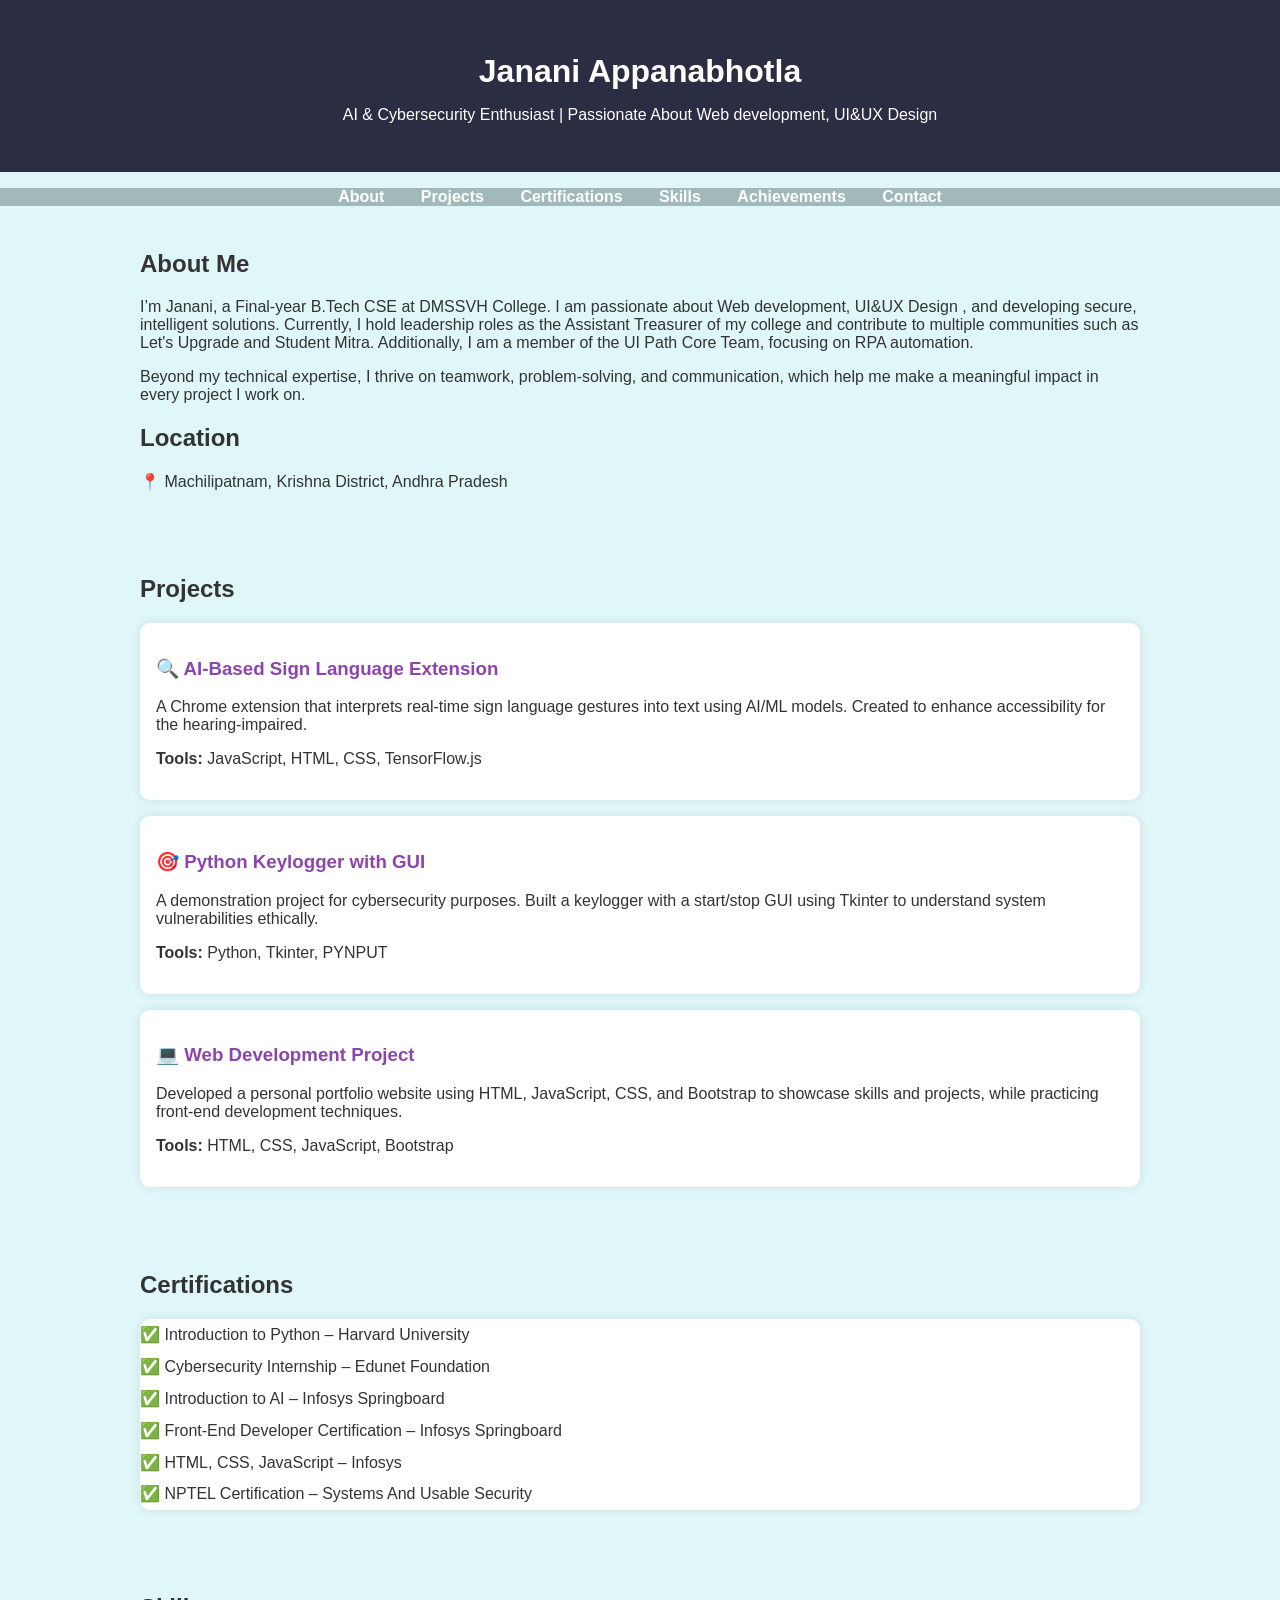
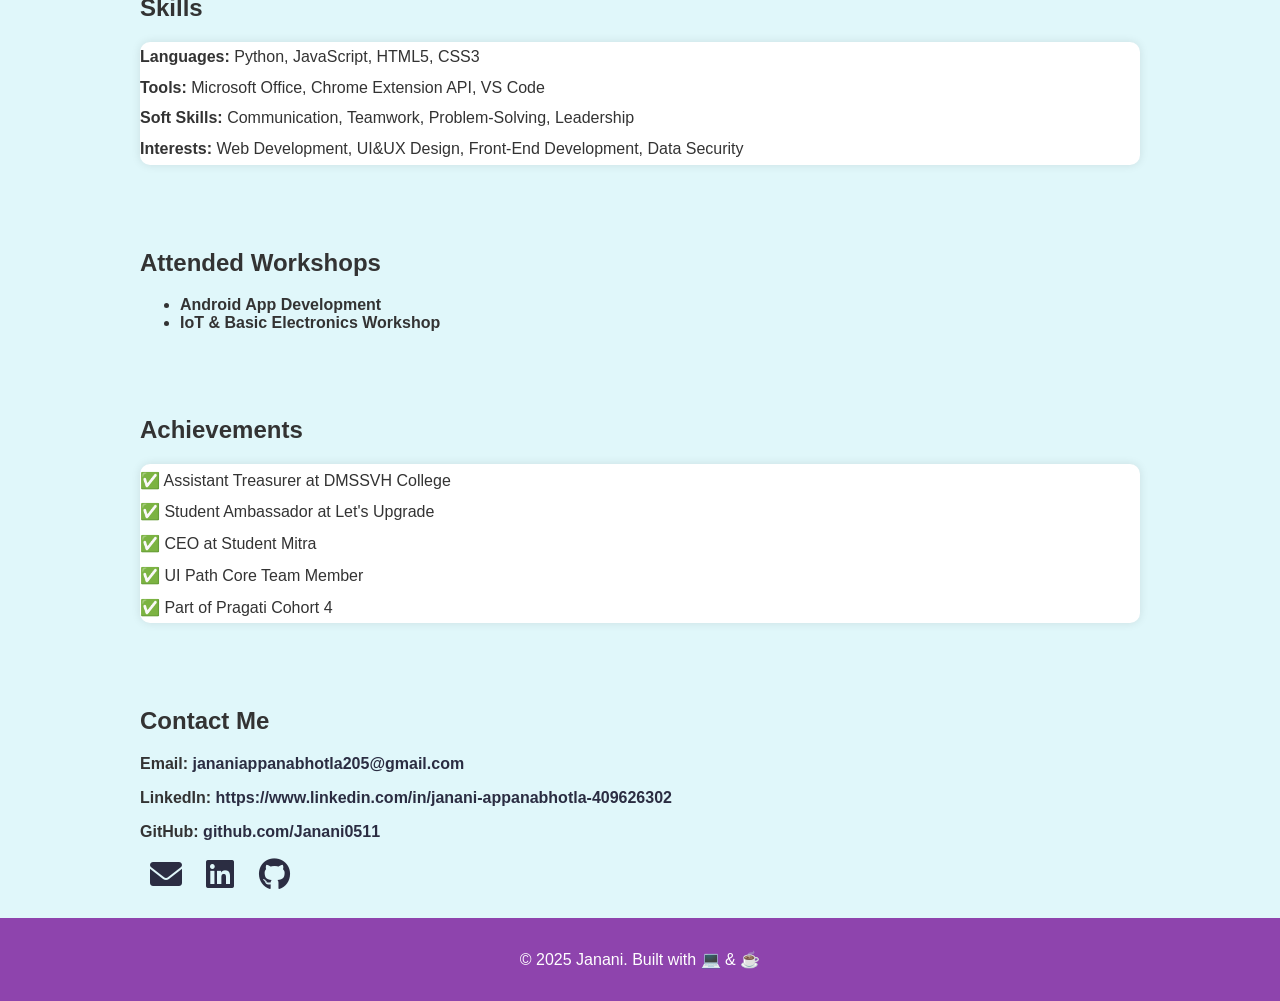
<file: index.html>
<!DOCTYPE html>
<html lang="en">
<head>
  <meta charset="UTF-8" />
  <meta name="viewport" content="width=device-width, initial-scale=1.0"/>
  <title>Janani | AI & Cybersecurity Enthusiast</title>
  
  <!-- Link to Font Awesome for icons -->
  <link rel="stylesheet" href="https://cdnjs.cloudflare.com/ajax/libs/font-awesome/6.0.0-beta3/css/all.min.css">

  <style>
    body {
      font-family: 'Segoe UI', sans-serif;
      margin: 0;
      background: #e0f7fa;
      color: #333;
    }

    header {
      background: #2b2d42;
      color: white;
      padding: 2rem;
      text-align: center;
      animation: fadeIn 2s ease-out;
    }

    h1 {
      margin-bottom: 0.5rem;
    }

    nav {
      text-align: center;
      margin-top: 1rem;
      background-color: #a2b9bc;
    }

    nav a {
      margin: 0 1rem;
      color: white;
      text-decoration: none;
      font-weight: bold;
      transition: all 0.3s ease;
    }

    nav a:hover {
      color: #e74c3c;
    }

    section {
      padding: 1.5rem;
      max-width: 1000px;
      margin: auto;
      animation: fadeIn 2s ease-out;
    }

    .project, .cert-list, .skills-list {
      background: #ffffff;
      padding: 1rem;
      border-radius: 10px;
      margin-bottom: 1rem;
      box-shadow: 0 0 10px rgba(0,0,0,0.1);
    }

    .project h3 {
      color: #8e44ad;
    }

    footer {
      text-align: center;
      padding: 1rem;
      background: #8e44ad;
      color: white;
    }

    a {
      color: #2b2d42;
      text-decoration: none;
      font-weight: bold;
    }

    a:hover {
      color: #e74c3c;
    }

    .skills-list, .cert-list {
      list-style: none;
      padding: 0;
    }

    .skills-list li, .cert-list li {
      padding: 0.4rem 0;
    }

    /* Animations */
    @keyframes fadeIn {
      0% {
        opacity: 0;
        transform: translateY(20px);
      }
      100% {
        opacity: 1;
        transform: translateY(0);
      }
    }

    @keyframes slideIn {
      0% {
        opacity: 0;
        transform: translateX(-100%);
      }
      100% {
        opacity: 1;
        transform: translateX(0);
      }
    }

    @keyframes rollIn {
      0% {
        opacity: 0;
        transform: rotateY(90deg);
      }
      100% {
        opacity: 1;
        transform: rotateY(0deg);
      }
    }

    .fadeInSection {
      animation: fadeIn 2s ease-out;
    }

    .slideInSection {
      animation: slideIn 1.5s ease-out;
    }

    .rollInSection {
      animation: rollIn 2s ease-out;
    }

    /* Social Media Icons */
    .social-icons a {
      margin: 0 10px;
      font-size: 2rem;
      color: #2b2d42;
      transition: color 0.3s;
    }

    .social-icons a:hover {
      color: #e74c3c;
    }

  </style>
</head>
<body>

<header>
  <h1>Janani Appanabhotla</h1>
  <p>AI & Cybersecurity Enthusiast | Passionate About Web development, UI&UX Design </p>
</header>

<nav>
  <a href="#about">About</a>
  <a href="#projects">Projects</a>
  <a href="#certifications">Certifications</a>
  <a href="#skills">Skills</a>
  <a href="#achievements">Achievements</a>
  <a href="#contact">Contact</a>
</nav>

<section id="about" class="fadeInSection">
  <h2>About Me</h2>
  <p>I’m Janani, a Final-year B.Tech CSE  at DMSSVH College. I am passionate about Web development, UI&UX Design , and developing secure, intelligent solutions. Currently, I hold leadership roles as the Assistant Treasurer of my college and contribute to multiple communities such as Let's Upgrade and Student Mitra. Additionally, I am a member of the UI Path Core Team, focusing on RPA automation.</p>
  <p>Beyond my technical expertise, I thrive on teamwork, problem-solving, and communication, which help me make a meaningful impact in every project I work on.</p>
  <h2>Location</h2>
  <p>📍 Machilipatnam, Krishna District, Andhra Pradesh</p>
</section>

<section id="projects" class="fadeInSection">
  <h2>Projects</h2>

  <div class="project slideInSection">
    <h3>🔍 AI-Based Sign Language Extension</h3>
    <p>A Chrome extension that interprets real-time sign language gestures into text using AI/ML models. Created to enhance accessibility for the hearing-impaired.</p>
    <p><strong>Tools:</strong> JavaScript, HTML, CSS, TensorFlow.js</p>
  </div>

  <div class="project slideInSection">
    <h3>🎯 Python Keylogger with GUI</h3>
    <p>A demonstration project for cybersecurity purposes. Built a keylogger with a start/stop GUI using Tkinter to understand system vulnerabilities ethically.</p>
    <p><strong>Tools:</strong> Python, Tkinter, PYNPUT</p>
  </div>

  <div class="project slideInSection">
    <h3>💻 Web Development Project</h3>
    <p>Developed a personal portfolio website using HTML, JavaScript, CSS, and Bootstrap to showcase skills and projects, while practicing front-end development techniques.</p>
    <p><strong>Tools:</strong> HTML, CSS, JavaScript, Bootstrap</p>
  </div>

</section>

<section id="certifications" class="fadeInSection">
  <h2>Certifications</h2>
  <ul class="cert-list">
    <li>✅ Introduction to Python – Harvard University</li>
    <li>✅ Cybersecurity Internship – Edunet Foundation</li>
    <li>✅ Introduction to AI – Infosys Springboard</li>
    <li>✅ Front-End Developer Certification – Infosys Springboard</li>
    <li>✅ HTML, CSS, JavaScript – Infosys</li>
    <li>✅ NPTEL Certification – Systems And Usable Security</li>
  </ul>
</section>

<section id="skills" class="fadeInSection">
  <h2>Skills</h2>
  <ul class="skills-list">
    <li><strong>Languages:</strong> Python, JavaScript, HTML5, CSS3</li>
    <li><strong>Tools:</strong> Microsoft Office, Chrome Extension API, VS Code</li>
    <li><strong>Soft Skills:</strong> Communication, Teamwork, Problem-Solving, Leadership</li>
    <li><strong>Interests:</strong> Web Development, UI&UX Design, Front-End Development, Data Security</li>
  </ul>
</section>

<section id="workshops" class="fadeInSection">
  <h2>Attended Workshops</h2>
  <ul class="workshops-list">
    <li><strong>Android App Development</strong></li>
    <li><strong>IoT & Basic Electronics Workshop</strong></li>
  </ul>
</section>

<section id="achievements" class="fadeInSection">
  <h2>Achievements</h2>
  <ul class="cert-list">
    <li>✅ Assistant Treasurer at DMSSVH College</li>
    <li>✅ Student Ambassador at Let's Upgrade</li>
    <li>✅ CEO at Student Mitra</li>
    <li>✅ UI Path Core Team Member</li>
    <li>✅ Part of Pragati Cohort 4</li>
  </ul>
</section>

<section id="contact" class="fadeInSection">
  <h2>Contact Me</h2>
  <p><strong>Email:</strong> <a href="mailto:jananiappanabhotla205@gmail.com">jananiappanabhotla205@gmail.com</a></p>
  <p><strong>LinkedIn:</strong> <a href="https://www.linkedin.com/in/janani-appanabhotla-409626302" target="_blank">https://www.linkedin.com/in/janani-appanabhotla-409626302</a></p>
  <p><strong>GitHub:</strong> <a href="https://github.com/Janani0511" target="_blank">github.com/Janani0511</a></p>
  <div class="social-icons">
    <a href="mailto:jananiappanabhotla205@gmail.com" title="Email"><i class="fas fa-envelope"></i></a>
    <a href="https://www.linkedin.com/in/janani-appanabhotla-409626302" target="_blank" title="LinkedIn"><i class="fab fa-linkedin"></i></a>
    <a href="https://github.com/Janani0511" target="_blank" title="GitHub"><i class="fab fa-github"></i></a>
  </div>
</section>

<footer>
  <p>© 2025 Janani. Built with 💻 & ☕</p>
</footer>

</body>
</html>
</file>
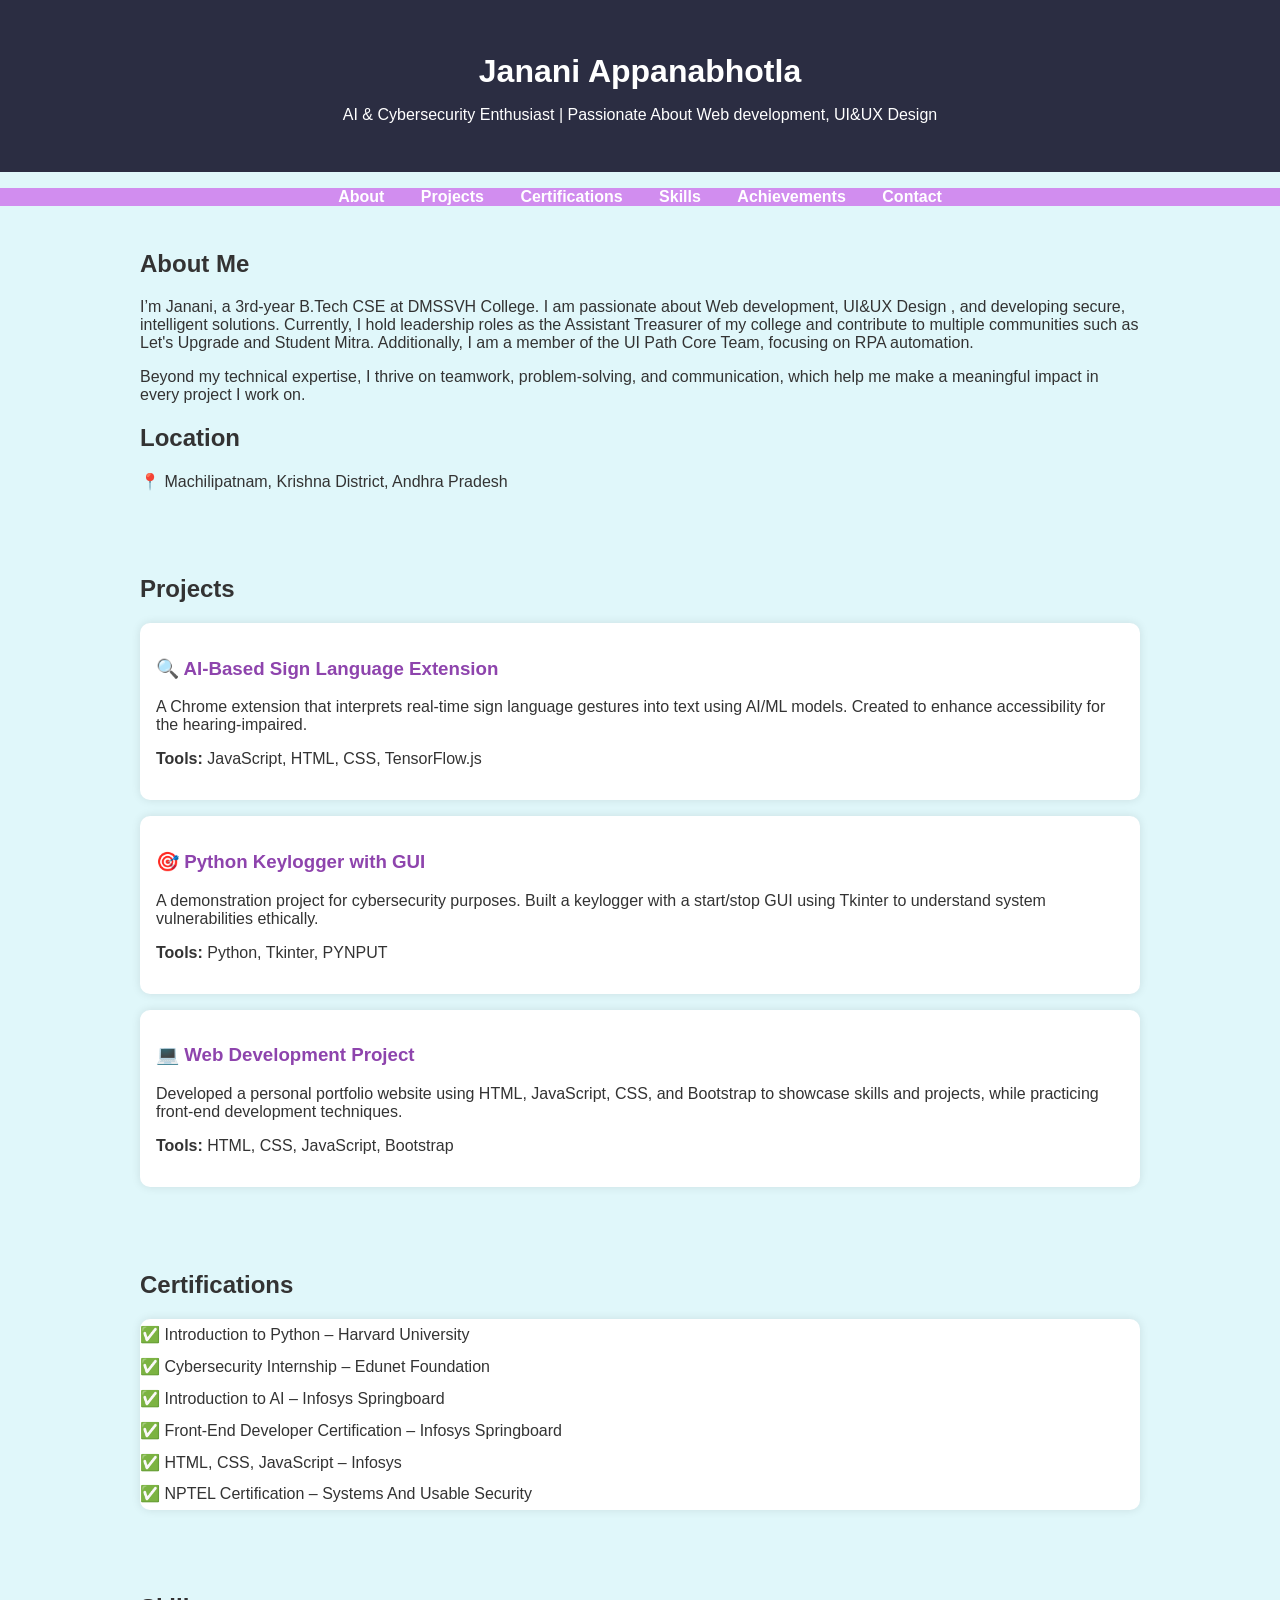
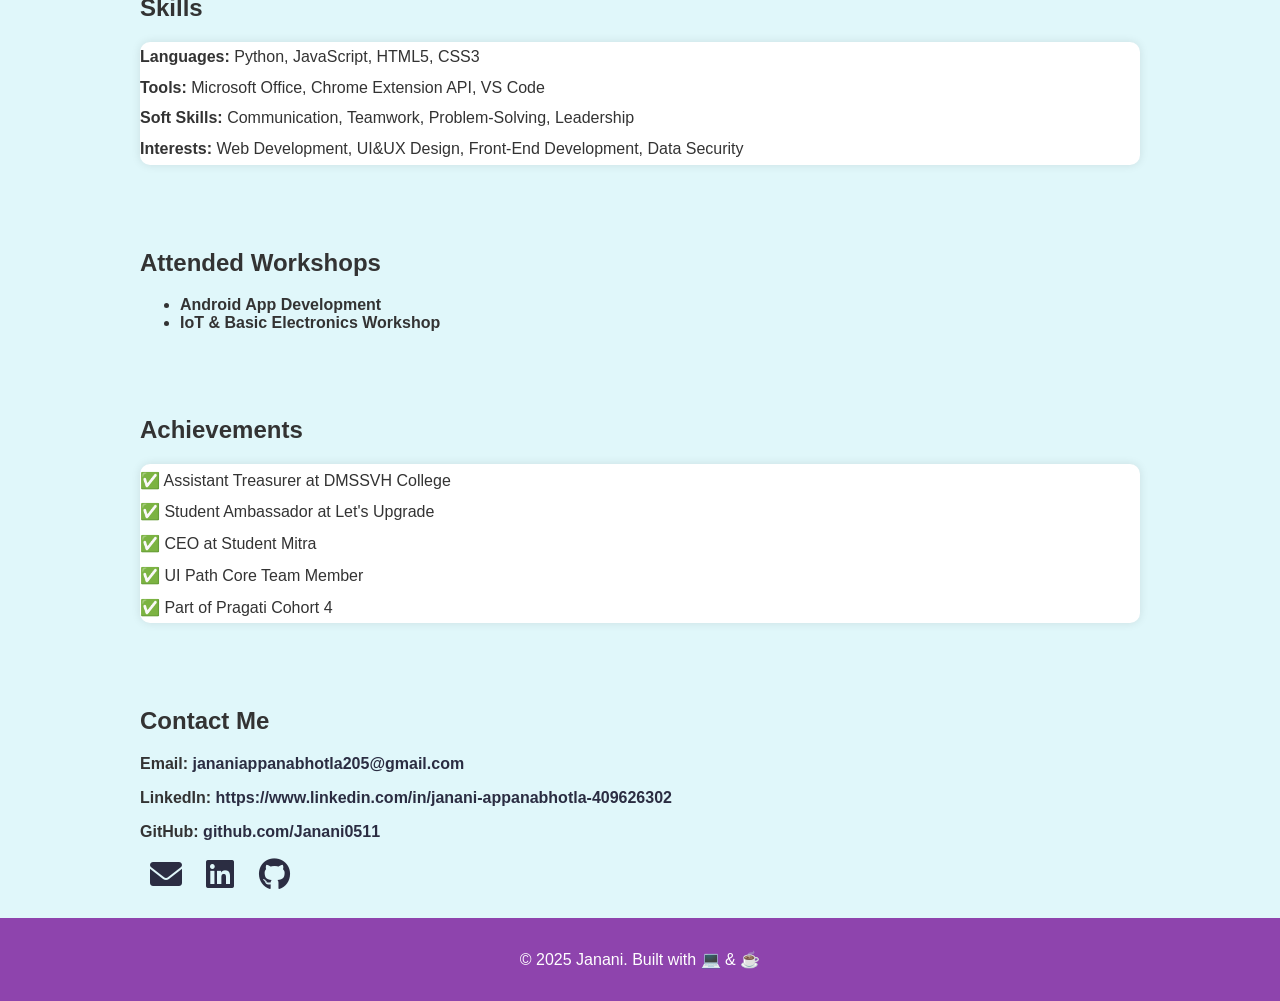
<file: index1.html>
<!DOCTYPE html>
<html lang="en">
<head>
  <meta charset="UTF-8" />
  <meta name="viewport" content="width=device-width, initial-scale=1.0"/>
  <title>Janani | AI & Cybersecurity Enthusiast</title>
  
  <!-- Link to Font Awesome for icons -->
  <link rel="stylesheet" href="https://cdnjs.cloudflare.com/ajax/libs/font-awesome/6.0.0-beta3/css/all.min.css">

  <style>
    body {
      font-family: 'Segoe UI', sans-serif;
      margin: 0;
      background: #e0f7fa;
      color: #333;
    }

    header {
      background: #2b2d42;
      color: white;
      padding: 2rem;
      text-align: center;
      animation: fadeIn 2s ease-out;
    }

    h1 {
      margin-bottom: 0.5rem;
    }

    nav {
      text-align: center;
      margin-top: 1rem;
      background-color: #d18def;
    }

    nav a {
      margin: 0 1rem;
      color: white;
      text-decoration: none;
      font-weight: bold;
      transition: all 0.3s ease;
    }

    nav a:hover {
      color: #e74c3c;
    }

    section {
      padding: 1.5rem;
      max-width: 1000px;
      margin: auto;
      animation: fadeIn 2s ease-out;
    }

    .project, .cert-list, .skills-list {
      background: #ffffff;
      padding: 1rem;
      border-radius: 10px;
      margin-bottom: 1rem;
      box-shadow: 0 0 10px rgba(0,0,0,0.1);
    }

    .project h3 {
      color: #8e44ad;
    }

    footer {
      text-align: center;
      padding: 1rem;
      background: #8e44ad;
      color: white;
    }

    a {
      color: #2b2d42;
      text-decoration: none;
      font-weight: bold;
    }

    a:hover {
      color: #e74c3c;
    }

    .skills-list, .cert-list {
      list-style: none;
      padding: 0;
    }

    .skills-list li, .cert-list li {
      padding: 0.4rem 0;
    }

    /* Animations */
    @keyframes fadeIn {
      0% {
        opacity: 0;
        transform: translateY(20px);
      }
      100% {
        opacity: 1;
        transform: translateY(0);
      }
    }

    @keyframes slideIn {
      0% {
        opacity: 0;
        transform: translateX(-100%);
      }
      100% {
        opacity: 1;
        transform: translateX(0);
      }
    }

    @keyframes rollIn {
      0% {
        opacity: 0;
        transform: rotateY(90deg);
      }
      100% {
        opacity: 1;
        transform: rotateY(0deg);
      }
    }

    .fadeInSection {
      animation: fadeIn 2s ease-out;
    }

    .slideInSection {
      animation: slideIn 1.5s ease-out;
    }

    .rollInSection {
      animation: rollIn 2s ease-out;
    }

    /* Social Media Icons */
    .social-icons a {
      margin: 0 10px;
      font-size: 2rem;
      color: #2b2d42;
      transition: color 0.3s;
    }

    .social-icons a:hover {
      color: #e74c3c;
    }

  </style>
</head>
<body>

<header>
  <h1>Janani Appanabhotla</h1>
  <p>AI & Cybersecurity Enthusiast | Passionate About Web development, UI&UX Design </p>
</header>

<nav>
  <a href="#about">About</a>
  <a href="#projects">Projects</a>
  <a href="#certifications">Certifications</a>
  <a href="#skills">Skills</a>
  <a href="#achievements">Achievements</a>
  <a href="#contact">Contact</a>
</nav>

<section id="about" class="fadeInSection">
  <h2>About Me</h2>
  <p>I’m Janani, a 3rd-year B.Tech CSE  at DMSSVH College. I am passionate about Web development, UI&UX Design , and developing secure, intelligent solutions. Currently, I hold leadership roles as the Assistant Treasurer of my college and contribute to multiple communities such as Let's Upgrade and Student Mitra. Additionally, I am a member of the UI Path Core Team, focusing on RPA automation.</p>
  <p>Beyond my technical expertise, I thrive on teamwork, problem-solving, and communication, which help me make a meaningful impact in every project I work on.</p>
  <h2>Location</h2>
  <p>📍 Machilipatnam, Krishna District, Andhra Pradesh</p>
</section>

<section id="projects" class="fadeInSection">
  <h2>Projects</h2>

  <div class="project slideInSection">
    <h3>🔍 AI-Based Sign Language Extension</h3>
    <p>A Chrome extension that interprets real-time sign language gestures into text using AI/ML models. Created to enhance accessibility for the hearing-impaired.</p>
    <p><strong>Tools:</strong> JavaScript, HTML, CSS, TensorFlow.js</p>
  </div>

  <div class="project slideInSection">
    <h3>🎯 Python Keylogger with GUI</h3>
    <p>A demonstration project for cybersecurity purposes. Built a keylogger with a start/stop GUI using Tkinter to understand system vulnerabilities ethically.</p>
    <p><strong>Tools:</strong> Python, Tkinter, PYNPUT</p>
  </div>

  <div class="project slideInSection">
    <h3>💻 Web Development Project</h3>
    <p>Developed a personal portfolio website using HTML, JavaScript, CSS, and Bootstrap to showcase skills and projects, while practicing front-end development techniques.</p>
    <p><strong>Tools:</strong> HTML, CSS, JavaScript, Bootstrap</p>
  </div>

</section>

<section id="certifications" class="fadeInSection">
  <h2>Certifications</h2>
  <ul class="cert-list">
    <li>✅ Introduction to Python – Harvard University</li>
    <li>✅ Cybersecurity Internship – Edunet Foundation</li>
    <li>✅ Introduction to AI – Infosys Springboard</li>
    <li>✅ Front-End Developer Certification – Infosys Springboard</li>
    <li>✅ HTML, CSS, JavaScript – Infosys</li>
    <li>✅ NPTEL Certification – Systems And Usable Security</li>
  </ul>
</section>

<section id="skills" class="fadeInSection">
  <h2>Skills</h2>
  <ul class="skills-list">
    <li><strong>Languages:</strong> Python, JavaScript, HTML5, CSS3</li>
    <li><strong>Tools:</strong> Microsoft Office, Chrome Extension API, VS Code</li>
    <li><strong>Soft Skills:</strong> Communication, Teamwork, Problem-Solving, Leadership</li>
    <li><strong>Interests:</strong> Web Development, UI&UX Design, Front-End Development, Data Security</li>
  </ul>
</section>

<section id="workshops" class="fadeInSection">
  <h2>Attended Workshops</h2>
  <ul class="workshops-list">
    <li><strong>Android App Development</strong></li>
    <li><strong>IoT & Basic Electronics Workshop</strong></li>
  </ul>
</section>

<section id="achievements" class="fadeInSection">
  <h2>Achievements</h2>
  <ul class="cert-list">
    <li>✅ Assistant Treasurer at DMSSVH College</li>
    <li>✅ Student Ambassador at Let's Upgrade</li>
    <li>✅ CEO at Student Mitra</li>
    <li>✅ UI Path Core Team Member</li>
    <li>✅ Part of Pragati Cohort 4</li>
  </ul>
</section>

<section id="contact" class="fadeInSection">
  <h2>Contact Me</h2>
  <p><strong>Email:</strong> <a href="mailto:jananiappanabhotla205@gmail.com">jananiappanabhotla205@gmail.com</a></p>
  <p><strong>LinkedIn:</strong> <a href="https://www.linkedin.com/in/janani-appanabhotla-409626302" target="_blank">https://www.linkedin.com/in/janani-appanabhotla-409626302</a></p>
  <p><strong>GitHub:</strong> <a href="https://github.com/Janani0511" target="_blank">github.com/Janani0511</a></p>
  <div class="social-icons">
    <a href="mailto:jananiappanabhotla205@gmail.com" title="Email"><i class="fas fa-envelope"></i></a>
    <a href="https://www.linkedin.com/in/janani-appanabhotla-409626302" target="_blank" title="LinkedIn"><i class="fab fa-linkedin"></i></a>
    <a href="https://github.com/Janani0511" target="_blank" title="GitHub"><i class="fab fa-github"></i></a>
  </div>
</section>

<footer>
  <p>© 2025 Janani. Built with 💻 & ☕</p>
</footer>

</body>
</html>
</file>
